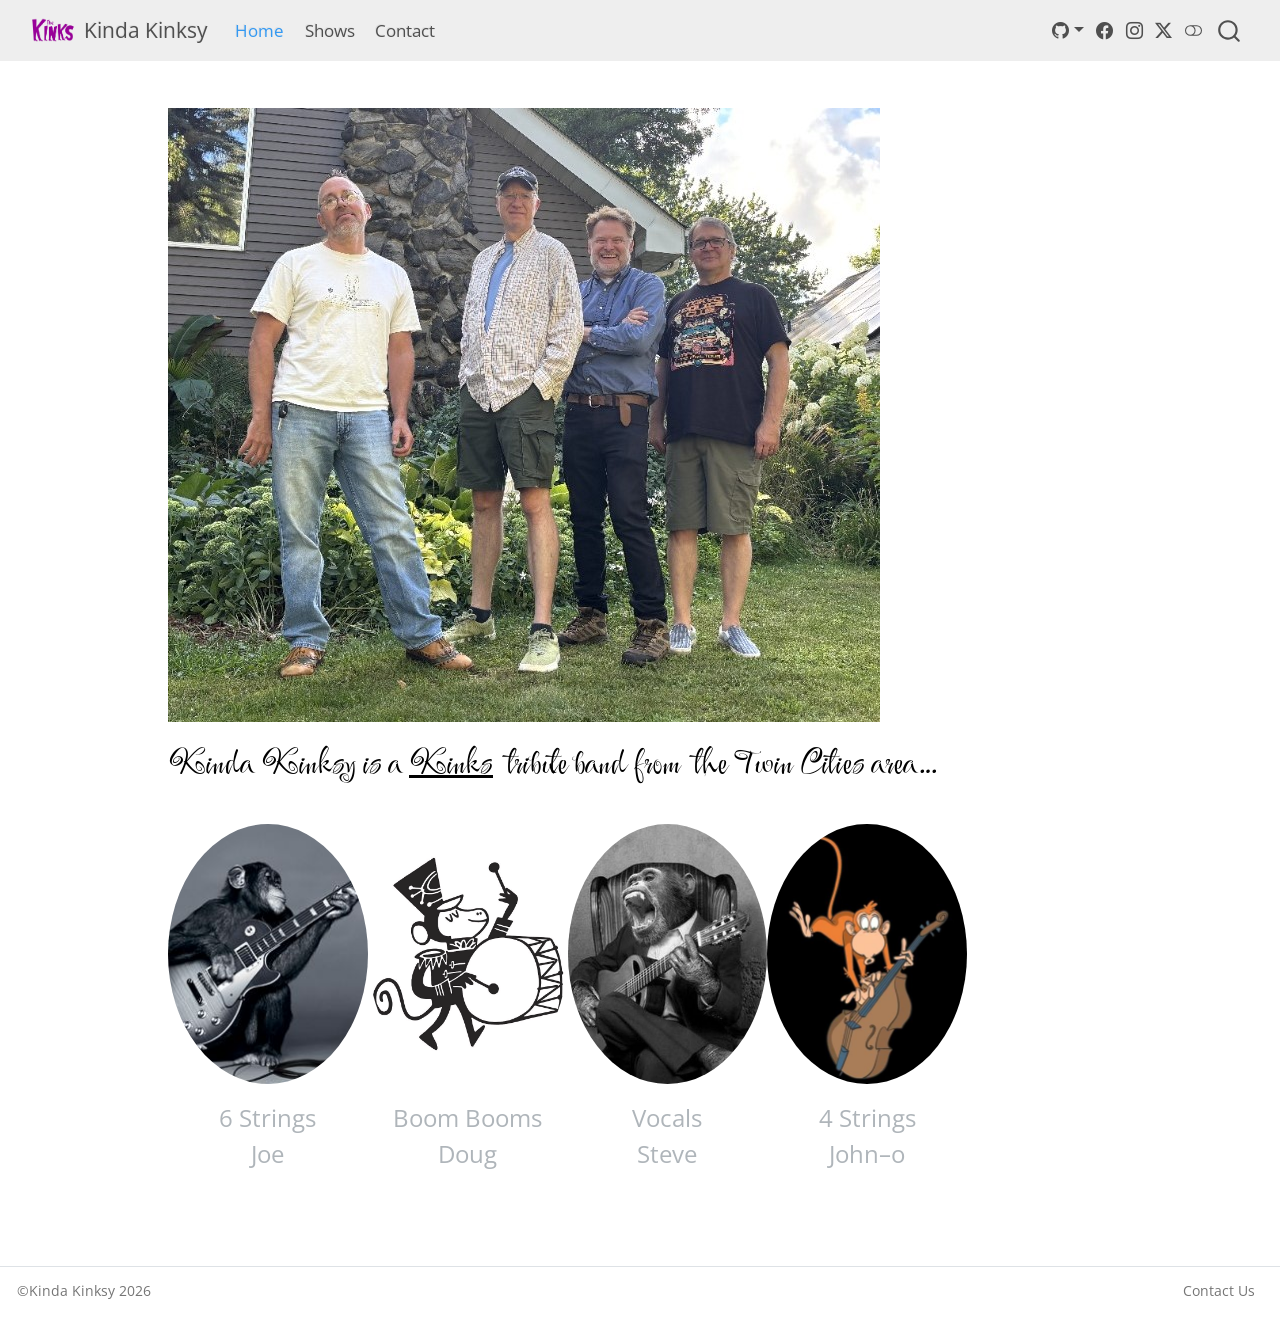
<file: docs/index.html>
<!DOCTYPE html>
<html xmlns="http://www.w3.org/1999/xhtml" lang="en" xml:lang="en"><head>

<meta charset="utf-8">
<meta name="generator" content="quarto-1.10.18">

<meta name="viewport" content="width=device-width, initial-scale=1.0, user-scalable=yes">


<title>Kinda Kinksy</title>
<style>
/* Default styles provided by pandoc.
** See https://pandoc.org/MANUAL.html#variables-for-html for config info.
*/
span.smallcaps{font-variant: small-caps;}
div.columns{display: flex; gap: 1.5em;}
div.column{flex: auto;}
@media screen {
div.columns{gap: min(4vw, 1.5em);}
div.column{overflow-x: auto;}
}
div.hanging-indent{margin-left: 1.5em; text-indent: -1.5em;}
ul.task-list{list-style: none;}
ul.task-list li input[type="checkbox"] {
  width: 0.8em;
  margin: 0 0.8em 0.2em -1em; /* quarto-specific, see https://github.com/quarto-dev/quarto-cli/issues/4556 */ 
  vertical-align: middle;
}
</style>


<script src="site_libs/quarto-nav/quarto-nav.js"></script>
<script src="site_libs/quarto-nav/headroom.min.js"></script>
<script src="site_libs/clipboard/clipboard.min.js"></script>
<script src="site_libs/quarto-search/autocomplete.umd.js"></script>
<script src="site_libs/quarto-search/fuse.min.js"></script>
<script src="site_libs/quarto-search/quarto-search.js"></script>
<meta name="quarto:offset" content="./">
<script src="site_libs/quarto-html/quarto.js" type="module"></script>
<script src="site_libs/quarto-html/tabsets/tabsets.js" type="module"></script>
<script src="site_libs/quarto-html/popper.min.js"></script>
<script src="site_libs/quarto-html/tippy.umd.min.js"></script>
<script src="site_libs/quarto-html/anchor.min.js"></script>
<link href="site_libs/quarto-html/tippy.css" rel="stylesheet">
<link href="site_libs/quarto-html/quarto-syntax-highlighting-64a204ab8560d761af7679ceaba22944.css" rel="stylesheet" class="quarto-color-scheme" id="quarto-text-highlighting-styles">
<link href="site_libs/quarto-html/quarto-syntax-highlighting-dark-b85bc7c33db8c58e0ec93c3465666fed.css" rel="stylesheet" class="quarto-color-scheme quarto-color-alternate" id="quarto-text-highlighting-styles">
<link href="site_libs/quarto-html/quarto-syntax-highlighting-64a204ab8560d761af7679ceaba22944.css" rel="stylesheet" class="quarto-color-scheme-extra" id="quarto-text-highlighting-styles">
<script src="site_libs/bootstrap/bootstrap.min.js"></script>
<link href="site_libs/bootstrap/bootstrap-icons.css" rel="stylesheet">
<link href="site_libs/bootstrap/bootstrap-593651399adb7f9594efb0a4fd89dd87.min.css" rel="stylesheet" append-hash="true" class="quarto-color-scheme" id="quarto-bootstrap" data-mode="light">
<link href="site_libs/bootstrap/bootstrap-dark-6930b03d9d44a384fbd8ca760065e49f.min.css" rel="stylesheet" append-hash="true" class="quarto-color-scheme quarto-color-alternate" id="quarto-bootstrap" data-mode="dark">
<link href="site_libs/bootstrap/bootstrap-593651399adb7f9594efb0a4fd89dd87.min.css" rel="stylesheet" append-hash="true" class="quarto-color-scheme-extra" id="quarto-bootstrap" data-mode="light">
<script src="site_libs/quarto-contrib/glightbox/glightbox.min.js"></script>
<link href="site_libs/quarto-contrib/glightbox/glightbox.min.css" rel="stylesheet">
<link href="site_libs/quarto-contrib/glightbox/lightbox.css" rel="stylesheet">
<script id="quarto-search-options" type="application/json">{
  "location": "navbar",
  "copy-button": false,
  "collapse-after": 3,
  "panel-placement": "end",
  "type": "overlay",
  "limit": 50,
  "keyboard-shortcut": [
    "f",
    "/",
    "s"
  ],
  "show-item-context": false,
  "language": {
    "search-no-results-text": "No results",
    "search-matching-documents-text": "matching documents",
    "search-copy-link-title": "Copy link to search",
    "search-hide-matches-text": "Hide additional matches",
    "search-more-match-text": "more match in this document",
    "search-more-matches-text": "more matches in this document",
    "search-clear-button-title": "Clear",
    "search-text-placeholder": "",
    "search-detached-cancel-button-title": "Cancel",
    "search-submit-button-title": "Submit",
    "search-label": "Search"
  }
}</script>


<link rel="stylesheet" href="styles.css">
<meta name="twitter:title" content="Kinda Kinksy">
<meta name="twitter:image" content="img/band1.jpg">
<meta name="twitter:card" content="summary_large_image">
</head>

<body class="nav-fixed quarto-light"><script id="quarto-html-before-body" type="application/javascript">
    const toggleBodyColorMode = (bsSheetEl) => {
      const mode = bsSheetEl.getAttribute("data-mode");
      const bodyEl = window.document.querySelector("body");
      if (mode === "dark") {
        bodyEl.classList.add("quarto-dark");
        bodyEl.classList.remove("quarto-light");
      } else {
        bodyEl.classList.add("quarto-light");
        bodyEl.classList.remove("quarto-dark");
      }
    }
    const toggleBodyColorPrimary = () => {
      const bsSheetEl = window.document.querySelector("link#quarto-bootstrap:not([rel=disabled-stylesheet])");
      if (bsSheetEl) {
        toggleBodyColorMode(bsSheetEl);
      }
    }
    const setColorSchemeToggle = (alternate) => {
      const toggles = window.document.querySelectorAll('.quarto-color-scheme-toggle');
      for (let i=0; i < toggles.length; i++) {
        const toggle = toggles[i];
        if (toggle) {
          if (alternate) {
            toggle.classList.add("alternate");
          } else {
            toggle.classList.remove("alternate");
          }
        }
      }
    };
    const toggleColorMode = (alternate) => {
      // Switch the stylesheets
      const primaryStylesheets = window.document.querySelectorAll('link.quarto-color-scheme:not(.quarto-color-alternate)');
      const alternateStylesheets = window.document.querySelectorAll('link.quarto-color-scheme.quarto-color-alternate');
      manageTransitions('#quarto-margin-sidebar .nav-link', false);
      if (alternate) {
        // note: dark is layered on light, we don't disable primary!
        enableStylesheet(alternateStylesheets);
        for (const sheetNode of alternateStylesheets) {
          if (sheetNode.id === "quarto-bootstrap") {
            toggleBodyColorMode(sheetNode);
          }
        }
      } else {
        disableStylesheet(alternateStylesheets);
        enableStylesheet(primaryStylesheets)
        toggleBodyColorPrimary();
      }
      manageTransitions('#quarto-margin-sidebar .nav-link', true);
      // Switch the toggles
      setColorSchemeToggle(alternate)
      // Hack to workaround the fact that safari doesn't
      // properly recolor the scrollbar when toggling (#1455)
      if (navigator.userAgent.indexOf('Safari') > 0 && navigator.userAgent.indexOf('Chrome') == -1) {
        manageTransitions("body", false);
        window.scrollTo(0, 1);
        setTimeout(() => {
          window.scrollTo(0, 0);
          manageTransitions("body", true);
        }, 40);
      }
    }
    const disableStylesheet = (stylesheets) => {
      for (let i=0; i < stylesheets.length; i++) {
        const stylesheet = stylesheets[i];
        stylesheet.rel = 'disabled-stylesheet';
      }
    }
    const enableStylesheet = (stylesheets) => {
      for (let i=0; i < stylesheets.length; i++) {
        const stylesheet = stylesheets[i];
        if(stylesheet.rel !== 'stylesheet') { // for Chrome, which will still FOUC without this check
          stylesheet.rel = 'stylesheet';
        }
      }
    }
    const manageTransitions = (selector, allowTransitions) => {
      const els = window.document.querySelectorAll(selector);
      for (let i=0; i < els.length; i++) {
        const el = els[i];
        if (allowTransitions) {
          el.classList.remove('notransition');
        } else {
          el.classList.add('notransition');
        }
      }
    }
    const isFileUrl = () => {
      return window.location.protocol === 'file:';
    }
    const hasAlternateSentinel = () => {
      let styleSentinel = getColorSchemeSentinel();
      if (styleSentinel !== null) {
        return styleSentinel === "alternate";
      } else {
        return false;
      }
    }
    const setStyleSentinel = (alternate) => {
      const value = alternate ? "alternate" : "default";
      if (!isFileUrl()) {
        window.localStorage.setItem("quarto-color-scheme", value);
      } else {
        localAlternateSentinel = value;
      }
    }
    const getColorSchemeSentinel = () => {
      if (!isFileUrl()) {
        const storageValue = window.localStorage.getItem("quarto-color-scheme");
        return storageValue != null ? storageValue : localAlternateSentinel;
      } else {
        return localAlternateSentinel;
      }
    }
    const toggleGiscusIfUsed = (isAlternate, darkModeDefault) => {
      const baseTheme = document.querySelector('#giscus-base-theme')?.value ?? 'light';
      const alternateTheme = document.querySelector('#giscus-alt-theme')?.value ?? 'dark';
      let newTheme = '';
      if(authorPrefersDark) {
        newTheme = isAlternate ? baseTheme : alternateTheme;
      } else {
        newTheme = isAlternate ? alternateTheme : baseTheme;
      }
      const changeGiscusTheme = () => {
        // From: https://github.com/giscus/giscus/issues/336
        const sendMessage = (message) => {
          const iframe = document.querySelector('iframe.giscus-frame');
          if (!iframe) return;
          iframe.contentWindow.postMessage({ giscus: message }, 'https://giscus.app');
        }
        sendMessage({
          setConfig: {
            theme: newTheme
          }
        });
      }
      const isGiscussLoaded = window.document.querySelector('iframe.giscus-frame') !== null;
      if (isGiscussLoaded) {
        changeGiscusTheme();
      }
    };
    const authorPrefersDark = false;
    const darkModeDefault = authorPrefersDark;
      document.querySelector('link#quarto-text-highlighting-styles.quarto-color-scheme-extra').rel = 'disabled-stylesheet';
      document.querySelector('link#quarto-bootstrap.quarto-color-scheme-extra').rel = 'disabled-stylesheet';
    let localAlternateSentinel = darkModeDefault ? 'alternate' : 'default';
    // Dark / light mode switch
    window.quartoToggleColorScheme = () => {
      // Read the current dark / light value
      let toAlternate = !hasAlternateSentinel();
      toggleColorMode(toAlternate);
      setStyleSentinel(toAlternate);
      toggleGiscusIfUsed(toAlternate, darkModeDefault);
      window.dispatchEvent(new Event('resize'));
    };
    // Switch to dark mode if need be
    if (hasAlternateSentinel()) {
      toggleColorMode(true);
    } else {
      toggleColorMode(false);
    }
  </script>

<div id="quarto-search-results"></div>
  <header id="quarto-header" class="headroom fixed-top">
    <nav class="navbar navbar-expand-lg " data-bs-theme="dark">
      <div class="navbar-container container-fluid">
      <div class="navbar-brand-container mx-auto">
    <a href="./index.html" class="navbar-brand navbar-brand-logo">
    <img src="./img/kinks.png" alt="" class="navbar-logo light-content">
    <img src="./img/kinks.png" alt="" class="navbar-logo dark-content">
    </a>
    <a class="navbar-brand" href="./index.html">
    <span class="navbar-title">Kinda Kinksy</span>
    </a>
  </div>
            <div id="quarto-search" class="" title="Search"></div>
          <button class="navbar-toggler" type="button" data-bs-toggle="collapse" data-bs-target="#navbarCollapse" aria-controls="navbarCollapse" role="menu" aria-expanded="false" aria-label="Toggle navigation" onclick="if (window.quartoToggleHeadroom) { window.quartoToggleHeadroom(); }">
  <span class="navbar-toggler-icon"></span>
</button>
          <div class="collapse navbar-collapse" id="navbarCollapse">
            <ul class="navbar-nav navbar-nav-scroll me-auto">
  <li class="nav-item">
    <a class="nav-link active" href="./index.html" aria-current="page"> 
<span class="menu-text">Home</span></a>
  </li>  
  <li class="nav-item">
    <a class="nav-link" href="./setlist.html"> 
<span class="menu-text">Shows</span></a>
  </li>  
  <li class="nav-item">
    <a class="nav-link" href="./contact.html"> 
<span class="menu-text">Contact</span></a>
  </li>  
</ul>
          </div> <!-- /navcollapse -->
            <div class="quarto-navbar-tools tools-wide">
    <div class="dropdown">
      <a href="" title="" id="quarto-navigation-tool-dropdown-0" class="quarto-navigation-tool dropdown-toggle px-1" data-bs-toggle="dropdown" aria-expanded="false" role="link" aria-label=""><i class="bi bi-github"></i></a>
      <ul class="dropdown-menu" aria-labelledby="quarto-navigation-tool-dropdown-0">
          <li>
            <a class="dropdown-item quarto-navbar-tools-item" href="https://github.com/jtkulas/kindakinksy">
            Source Code
            </a>
          </li>
          <li>
            <a class="dropdown-item quarto-navbar-tools-item" href="https://github.com/jtkulas/kindakinksy/issues">
            Report an Issue
            </a>
          </li>
      </ul>
    </div>
    <a href="https://facebook.com" title="" class="quarto-navigation-tool px-1" aria-label=""><i class="bi bi-facebook"></i></a>
    <a href="https://instagram.com" title="" class="quarto-navigation-tool px-1" aria-label=""><i class="bi bi-instagram"></i></a>
    <a href="https://x.com" title="" class="quarto-navigation-tool px-1" aria-label=""><i class="bi bi-twitter-x"></i></a>
  <a href="" class="quarto-color-scheme-toggle quarto-navigation-tool  px-1" onclick="window.quartoToggleColorScheme(); return false;" title="Toggle dark mode"><i class="bi"></i></a>
</div>
      </div> <!-- /container-fluid -->
    </nav>
</header>
<!-- content -->
<div id="quarto-content" class="quarto-container page-columns page-rows-contents page-layout-article page-navbar">
<!-- sidebar -->
<!-- margin-sidebar -->
    <div id="quarto-margin-sidebar" class="sidebar margin-sidebar zindex-bottom">
        
    </div>
<!-- main -->
<main class="content" id="quarto-document-content"><header id="title-block-header" class="quarto-title-block"></header>





<p><a href="img/band1.jpg" class="lightbox" data-gallery="quarto-lightbox-gallery-1"><img src="img/band1.jpg" class="img-fluid"></a></p>
<div class="festive">
<p>Kinda Kinksy is a <u>Kinks</u> tribute band from the Twin Cities area…</p>
</div>
<div class="columns">
<div class="column" style="width:25%;">
<div class="quarto-figure quarto-figure-center">
<figure class="figure">
<p><a href="img/joe.jpg" class="lightbox" data-gallery="quarto-lightbox-gallery-2" title="6 Strings Joe"><img src="img/joe.jpg" class="img-circle img-fluid figure-img" alt="6 Strings Joe"></a></p>
<figcaption>6 Strings<br>Joe</figcaption>
</figure>
</div>
</div><div class="column" style="width:25%;">
<div class="quarto-figure quarto-figure-center">
<figure class="figure">
<p><a href="img/doug.jpg" class="lightbox" data-gallery="quarto-lightbox-gallery-3" title="Boom Booms Doug"><img src="img/doug.jpg" class="img-circle img-fluid figure-img" alt="Boom Booms Doug"></a></p>
<figcaption>Boom Booms<br>Doug</figcaption>
</figure>
</div>
</div><div class="column" style="width:25%;">
<div class="quarto-figure quarto-figure-center">
<figure class="figure">
<p><a href="img/steve.jpg" class="lightbox" data-gallery="quarto-lightbox-gallery-4" title="Vocals Steve"><img src="img/steve.jpg" class="img-circle img-fluid figure-img" alt="Vocals Steve"></a></p>
<figcaption>Vocals<br>Steve</figcaption>
</figure>
</div>
</div><div class="column" style="width:25%;">
<div class="quarto-figure quarto-figure-center">
<figure class="figure">
<p><a href="img/johno.jpg" class="lightbox" data-gallery="quarto-lightbox-gallery-5" title="4 Strings John–o"><img src="img/johno.jpg" class="img-circle img-fluid figure-img" alt="4 Strings John–o"></a></p>
<figcaption>4 Strings<br>John–o</figcaption>
</figure>
</div>
</div>
</div>



</main> <!-- /main -->
<script id="quarto-html-after-body" type="application/javascript">
  window.document.addEventListener("DOMContentLoaded", function (event) {
    // Ensure there is a toggle, if there isn't float one in the top right
    if (window.document.querySelector('.quarto-color-scheme-toggle') === null) {
      const a = window.document.createElement('a');
      a.classList.add('top-right');
      a.classList.add('quarto-color-scheme-toggle');
      a.href = "";
      a.onclick = function() { try { window.quartoToggleColorScheme(); } catch {} return false; };
      const i = window.document.createElement("i");
      i.classList.add('bi');
      a.appendChild(i);
      window.document.body.appendChild(a);
    }
    setColorSchemeToggle(hasAlternateSentinel())
    const icon = "";
    const anchorJS = new window.AnchorJS();
    anchorJS.options = {
      placement: 'right',
      icon: icon
    };
    anchorJS.add('.anchored');
    const isCodeAnnotation = (el) => {
      for (const clz of el.classList) {
        if (clz.startsWith('code-annotation-')) {                     
          return true;
        }
      }
      return false;
    }
    const onCopySuccess = function(e) {
      // button target
      const button = e.trigger;
      // don't keep focus
      button.blur();
      // flash "checked"
      button.classList.add('code-copy-button-checked');
      var currentTitle = button.getAttribute("title");
      button.setAttribute("title", "Copied!");
      let tooltip;
      if (window.bootstrap) {
        button.setAttribute("data-bs-toggle", "tooltip");
        button.setAttribute("data-bs-placement", "left");
        button.setAttribute("data-bs-title", "Copied!");
        tooltip = new bootstrap.Tooltip(button, 
          { trigger: "manual", 
            customClass: "code-copy-button-tooltip",
            offset: [0, -8]});
        tooltip.show();    
      }
      setTimeout(function() {
        if (tooltip) {
          tooltip.hide();
          button.removeAttribute("data-bs-title");
          button.removeAttribute("data-bs-toggle");
          button.removeAttribute("data-bs-placement");
        }
        button.setAttribute("title", currentTitle);
        button.classList.remove('code-copy-button-checked');
      }, 1000);
      // clear code selection
      e.clearSelection();
    }
    const getTextToCopy = function(trigger) {
      const outerScaffold = trigger.parentElement.cloneNode(true);
      const codeEl = outerScaffold.querySelector('code');
      for (const childEl of codeEl.children) {
        if (isCodeAnnotation(childEl)) {
          childEl.remove();
        }
      }
      return codeEl.innerText;
    }
    const clipboard = new window.ClipboardJS('.code-copy-button:not([data-in-quarto-modal])', {
      text: getTextToCopy
    });
    clipboard.on('success', onCopySuccess);
    if (window.document.getElementById('quarto-embedded-source-code-modal')) {
      const clipboardModal = new window.ClipboardJS('.code-copy-button[data-in-quarto-modal]', {
        text: getTextToCopy,
        container: window.document.getElementById('quarto-embedded-source-code-modal')
      });
      clipboardModal.on('success', onCopySuccess);
    }
      var localhostRegex = new RegExp(/^(?:http|https):\/\/localhost\:?[0-9]*\//);
      var mailtoRegex = new RegExp(/^mailto:/);
        var filterRegex = new RegExp('/' + window.location.host + '/');
      var isInternal = (href) => {
          return filterRegex.test(href) || localhostRegex.test(href) || mailtoRegex.test(href);
      }
      // Inspect non-navigation links and adorn them if external
     var links = window.document.querySelectorAll('a[href]:not(.nav-link):not(.navbar-brand):not(.toc-action):not(.sidebar-link):not(.sidebar-item-toggle):not(.pagination-link):not(.no-external):not([aria-hidden]):not(.dropdown-item):not(.quarto-navigation-tool):not(.about-link)');
      for (var i=0; i<links.length; i++) {
        const link = links[i];
        if (!isInternal(link.href)) {
          // undo the damage that might have been done by quarto-nav.js in the case of
          // links that we want to consider external
          if (link.dataset.originalHref !== undefined) {
            link.href = link.dataset.originalHref;
          }
        }
      }
    function tippyHover(el, contentFn, onTriggerFn, onUntriggerFn) {
      const config = {
        allowHTML: true,
        maxWidth: 500,
        delay: 100,
        arrow: false,
        appendTo: function(el) {
            return el.parentElement;
        },
        interactive: true,
        interactiveBorder: 10,
        theme: 'quarto',
        placement: 'bottom-start',
      };
      if (contentFn) {
        config.content = contentFn;
      }
      if (onTriggerFn) {
        config.onTrigger = onTriggerFn;
      }
      if (onUntriggerFn) {
        config.onUntrigger = onUntriggerFn;
      }
      window.tippy(el, config); 
    }
    const noterefs = window.document.querySelectorAll('a[role="doc-noteref"]');
    for (var i=0; i<noterefs.length; i++) {
      const ref = noterefs[i];
      tippyHover(ref, function() {
        // use id or data attribute instead here
        let href = ref.getAttribute('data-footnote-href') || ref.getAttribute('href');
        try { href = new URL(href).hash; } catch {}
        const id = href.replace(/^#\/?/, "");
        const note = window.document.getElementById(id);
        if (note) {
          return note.innerHTML;
        } else {
          return "";
        }
      });
    }
    const xrefs = window.document.querySelectorAll('a.quarto-xref');
    const processXRef = (id, note) => {
      // Strip column container classes
      const stripColumnClz = (el) => {
        el.classList.remove("page-full", "page-columns");
        if (el.children) {
          for (const child of el.children) {
            stripColumnClz(child);
          }
        }
      }
      stripColumnClz(note)
      if (id === null || id.startsWith('sec-')) {
        // Special case sections, only their first couple elements
        const container = document.createElement("div");
        if (note.children && note.children.length > 2) {
          container.appendChild(note.children[0].cloneNode(true));
          for (let i = 1; i < note.children.length; i++) {
            const child = note.children[i];
            if (child.tagName === "P" && child.innerText === "") {
              continue;
            } else {
              container.appendChild(child.cloneNode(true));
              break;
            }
          }
          if (window.Quarto?.typesetMath) {
            window.Quarto.typesetMath(container);
          }
          return container.innerHTML
        } else {
          if (window.Quarto?.typesetMath) {
            window.Quarto.typesetMath(note);
          }
          return note.innerHTML;
        }
      } else {
        // Remove any anchor links if they are present
        const anchorLink = note.querySelector('a.anchorjs-link');
        if (anchorLink) {
          anchorLink.remove();
        }
        if (window.Quarto?.typesetMath) {
          window.Quarto.typesetMath(note);
        }
        if (note.classList.contains("callout")) {
          return note.outerHTML;
        } else {
          return note.innerHTML;
        }
      }
    }
    for (var i=0; i<xrefs.length; i++) {
      const xref = xrefs[i];
      tippyHover(xref, undefined, function(instance) {
        instance.disable();
        let url = xref.getAttribute('href');
        let hash = undefined; 
        if (url.startsWith('#')) {
          hash = url;
        } else {
          try { hash = new URL(url).hash; } catch {}
        }
        if (hash) {
          const id = hash.replace(/^#\/?/, "");
          const note = window.document.getElementById(id);
          if (note !== null) {
            try {
              const html = processXRef(id, note.cloneNode(true));
              instance.setContent(html);
            } finally {
              instance.enable();
              instance.show();
            }
          } else {
            // See if we can fetch this
            fetch(url.split('#')[0])
            .then(res => res.text())
            .then(html => {
              const parser = new DOMParser();
              const htmlDoc = parser.parseFromString(html, "text/html");
              const note = htmlDoc.getElementById(id);
              if (note !== null) {
                const html = processXRef(id, note);
                instance.setContent(html);
              } 
            }).finally(() => {
              instance.enable();
              instance.show();
            });
          }
        } else {
          // See if we can fetch a full url (with no hash to target)
          // This is a special case and we should probably do some content thinning / targeting
          fetch(url)
          .then(res => res.text())
          .then(html => {
            const parser = new DOMParser();
            const htmlDoc = parser.parseFromString(html, "text/html");
            const note = htmlDoc.querySelector('main.content');
            if (note !== null) {
              // This should only happen for chapter cross references
              // (since there is no id in the URL)
              // remove the first header
              if (note.children.length > 0 && note.children[0].tagName === "HEADER") {
                note.children[0].remove();
              }
              const html = processXRef(null, note);
              instance.setContent(html);
            } 
          }).finally(() => {
            instance.enable();
            instance.show();
          });
        }
      }, function(instance) {
      });
    }
        let selectedAnnoteEl;
        const selectorForAnnotation = ( cell, annotation) => {
          let cellAttr = 'data-code-cell="' + cell + '"';
          let lineAttr = 'data-code-annotation="' +  annotation + '"';
          const selector = 'span[' + cellAttr + '][' + lineAttr + ']';
          return selector;
        }
        const selectCodeLines = (annoteEl) => {
          const doc = window.document;
          const targetCell = annoteEl.getAttribute("data-target-cell");
          const targetAnnotation = annoteEl.getAttribute("data-target-annotation");
          const annoteSpan = window.document.querySelector(selectorForAnnotation(targetCell, targetAnnotation));
          const lines = annoteSpan.getAttribute("data-code-lines").split(",");
          const lineIds = lines.map((line) => {
            return targetCell + "-" + line;
          })
          let top = null;
          let height = null;
          let parent = null;
          if (lineIds.length > 0) {
              //compute the position of the single el (top and bottom and make a div)
              const el = window.document.getElementById(lineIds[0]);
              top = el.offsetTop;
              height = el.offsetHeight;
              parent = el.parentElement.parentElement;
            if (lineIds.length > 1) {
              const lastEl = window.document.getElementById(lineIds[lineIds.length - 1]);
              const bottom = lastEl.offsetTop + lastEl.offsetHeight;
              height = bottom - top;
            }
            if (top !== null && height !== null && parent !== null) {
              // cook up a div (if necessary) and position it 
              let div = window.document.getElementById("code-annotation-line-highlight");
              if (div === null) {
                div = window.document.createElement("div");
                div.setAttribute("id", "code-annotation-line-highlight");
                div.style.position = 'absolute';
                parent.appendChild(div);
              }
              div.style.top = top - 2 + "px";
              div.style.height = height + 4 + "px";
              div.style.left = 0;
              let gutterDiv = window.document.getElementById("code-annotation-line-highlight-gutter");
              if (gutterDiv === null) {
                gutterDiv = window.document.createElement("div");
                gutterDiv.setAttribute("id", "code-annotation-line-highlight-gutter");
                gutterDiv.style.position = 'absolute';
                const codeCell = window.document.getElementById(targetCell);
                const gutter = codeCell.querySelector('.code-annotation-gutter');
                gutter.appendChild(gutterDiv);
              }
              gutterDiv.style.top = top - 2 + "px";
              gutterDiv.style.height = height + 4 + "px";
            }
            selectedAnnoteEl = annoteEl;
          }
        };
        const unselectCodeLines = () => {
          const elementsIds = ["code-annotation-line-highlight", "code-annotation-line-highlight-gutter"];
          elementsIds.forEach((elId) => {
            const div = window.document.getElementById(elId);
            if (div) {
              div.remove();
            }
          });
          selectedAnnoteEl = undefined;
        };
          // Handle positioning of the toggle
      window.addEventListener(
        "resize",
        throttle(() => {
          elRect = undefined;
          if (selectedAnnoteEl) {
            selectCodeLines(selectedAnnoteEl);
          }
        }, 10)
      );
      function throttle(fn, ms) {
      let throttle = false;
      let timer;
        return (...args) => {
          if(!throttle) { // first call gets through
              fn.apply(this, args);
              throttle = true;
          } else { // all the others get throttled
              if(timer) clearTimeout(timer); // cancel #2
              timer = setTimeout(() => {
                fn.apply(this, args);
                timer = throttle = false;
              }, ms);
          }
        };
      }
        // Attach click handler to the DT
        const annoteDls = window.document.querySelectorAll('dt[data-target-cell]');
        for (const annoteDlNode of annoteDls) {
          annoteDlNode.addEventListener('click', (event) => {
            const clickedEl = event.target;
            if (clickedEl !== selectedAnnoteEl) {
              unselectCodeLines();
              const activeEl = window.document.querySelector('dt[data-target-cell].code-annotation-active');
              if (activeEl) {
                activeEl.classList.remove('code-annotation-active');
              }
              selectCodeLines(clickedEl);
              clickedEl.classList.add('code-annotation-active');
            } else {
              // Unselect the line
              unselectCodeLines();
              clickedEl.classList.remove('code-annotation-active');
            }
          });
        }
    const findCites = (el) => {
      const parentEl = el.parentElement;
      if (parentEl) {
        const cites = parentEl.dataset.cites;
        if (cites) {
          return {
            el,
            cites: cites.split(' ')
          };
        } else {
          return findCites(el.parentElement)
        }
      } else {
        return undefined;
      }
    };
    var bibliorefs = window.document.querySelectorAll('a[role="doc-biblioref"]');
    for (var i=0; i<bibliorefs.length; i++) {
      const ref = bibliorefs[i];
      const citeInfo = findCites(ref);
      if (citeInfo) {
        tippyHover(citeInfo.el, function() {
          var popup = window.document.createElement('div');
          citeInfo.cites.forEach(function(cite) {
            var citeDiv = window.document.createElement('div');
            citeDiv.classList.add('hanging-indent');
            citeDiv.classList.add('csl-entry');
            var biblioDiv = window.document.getElementById('ref-' + cite);
            if (biblioDiv) {
              citeDiv.innerHTML = biblioDiv.innerHTML;
            }
            popup.appendChild(citeDiv);
          });
          return popup.innerHTML;
        });
      }
    }
  });
  </script>
</div> <!-- /content -->
<footer class="footer">
  <div class="nav-footer">
    <div class="nav-footer-left">
<p>©Kinda Kinksy 2026</p>
</div>   
    <div class="nav-footer-center">
      &nbsp;
    </div>
    <div class="nav-footer-right">
      <ul class="footer-items list-unstyled">
    <li class="nav-item">
    <a class="nav-link" href="./contact.html">
<p>Contact Us</p>
</a>
  </li>  
</ul>
    </div>
  </div>
</footer>
<script>var lightboxQuarto = GLightbox({"closeEffect":"zoom","descPosition":"bottom","loop":false,"openEffect":"zoom","selector":".lightbox"});
(function() {
  let previousOnload = window.onload;
  window.onload = () => {
    if (previousOnload) {
      previousOnload();
    }
    lightboxQuarto.on('slide_before_load', (data) => {
      const { slideIndex, slideNode, slideConfig, player, trigger } = data;
      const href = trigger.getAttribute('href');
      if (href !== null) {
        const imgEl = window.document.querySelector(`a[href="${href}"] img`);
        if (imgEl !== null) {
          const srcAttr = imgEl.getAttribute("src");
          if (srcAttr && srcAttr.startsWith("data:")) {
            slideConfig.href = srcAttr;
          }
        }
      } 
    });
  
    lightboxQuarto.on('slide_after_load', (data) => {
      const { slideIndex, slideNode, slideConfig, player, trigger } = data;
      if (window.Quarto?.typesetMath) {
        window.Quarto.typesetMath(slideNode);
      }
    });
  
  };
  
})();
          </script>




</body></html>
</file>
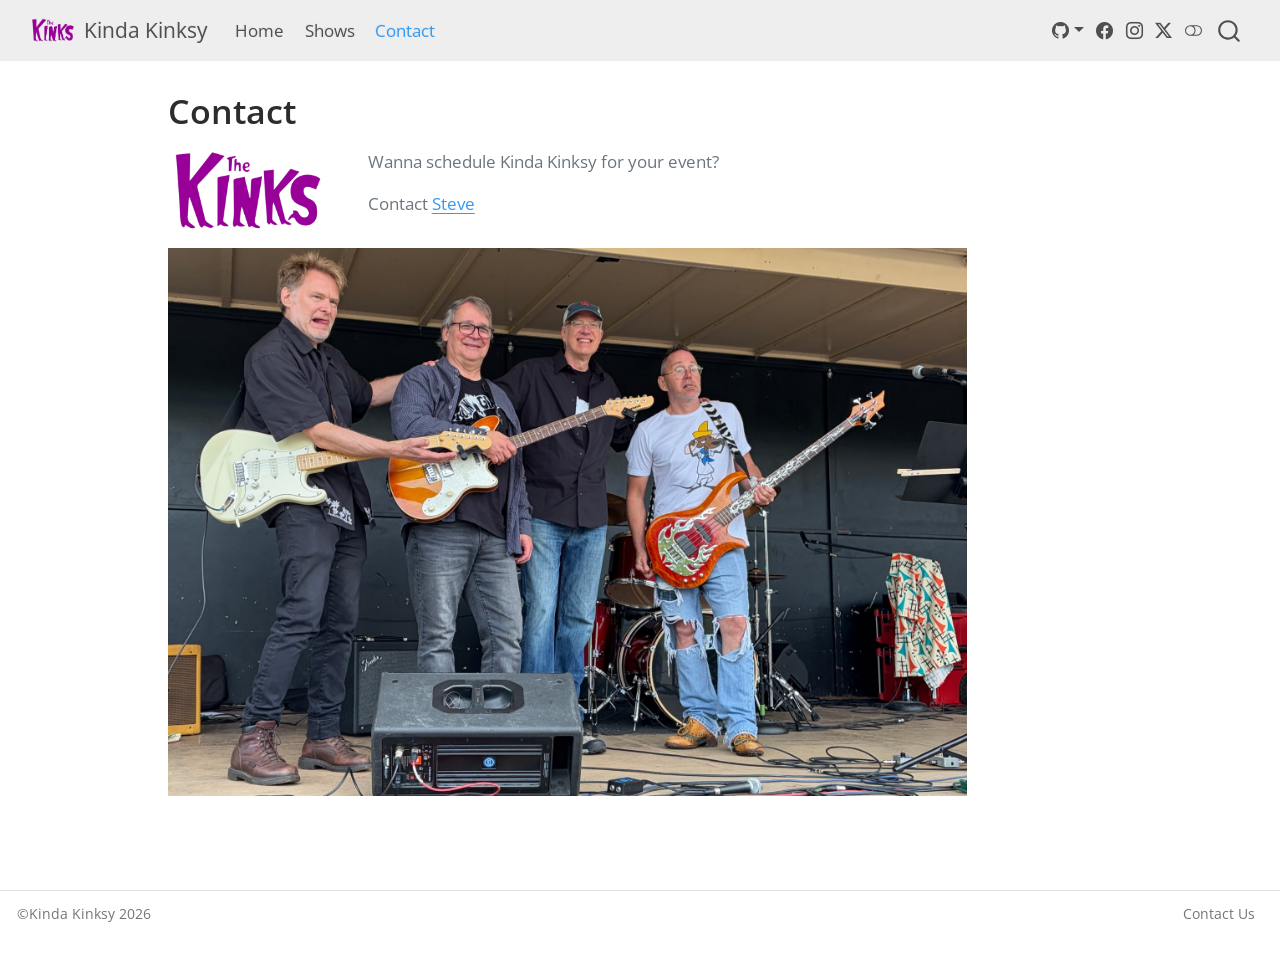
<file: docs/contact.html>
<!DOCTYPE html>
<html xmlns="http://www.w3.org/1999/xhtml" lang="en" xml:lang="en"><head>

<meta charset="utf-8">
<meta name="generator" content="quarto-1.10.18">

<meta name="viewport" content="width=device-width, initial-scale=1.0, user-scalable=yes">


<title>Contact – Kinda Kinksy</title>
<style>
/* Default styles provided by pandoc.
** See https://pandoc.org/MANUAL.html#variables-for-html for config info.
*/
span.smallcaps{font-variant: small-caps;}
div.columns{display: flex; gap: 1.5em;}
div.column{flex: auto;}
@media screen {
div.columns{gap: min(4vw, 1.5em);}
div.column{overflow-x: auto;}
}
div.hanging-indent{margin-left: 1.5em; text-indent: -1.5em;}
ul.task-list{list-style: none;}
ul.task-list li input[type="checkbox"] {
  width: 0.8em;
  margin: 0 0.8em 0.2em -1em; /* quarto-specific, see https://github.com/quarto-dev/quarto-cli/issues/4556 */ 
  vertical-align: middle;
}
</style>


<script src="site_libs/quarto-nav/quarto-nav.js"></script>
<script src="site_libs/quarto-nav/headroom.min.js"></script>
<script src="site_libs/clipboard/clipboard.min.js"></script>
<script src="site_libs/quarto-search/autocomplete.umd.js"></script>
<script src="site_libs/quarto-search/fuse.min.js"></script>
<script src="site_libs/quarto-search/quarto-search.js"></script>
<meta name="quarto:offset" content="./">
<script src="site_libs/quarto-html/quarto.js" type="module"></script>
<script src="site_libs/quarto-html/tabsets/tabsets.js" type="module"></script>
<script src="site_libs/quarto-html/popper.min.js"></script>
<script src="site_libs/quarto-html/tippy.umd.min.js"></script>
<script src="site_libs/quarto-html/anchor.min.js"></script>
<link href="site_libs/quarto-html/tippy.css" rel="stylesheet">
<link href="site_libs/quarto-html/quarto-syntax-highlighting-64a204ab8560d761af7679ceaba22944.css" rel="stylesheet" class="quarto-color-scheme" id="quarto-text-highlighting-styles">
<link href="site_libs/quarto-html/quarto-syntax-highlighting-dark-b85bc7c33db8c58e0ec93c3465666fed.css" rel="stylesheet" class="quarto-color-scheme quarto-color-alternate" id="quarto-text-highlighting-styles">
<link href="site_libs/quarto-html/quarto-syntax-highlighting-64a204ab8560d761af7679ceaba22944.css" rel="stylesheet" class="quarto-color-scheme-extra" id="quarto-text-highlighting-styles">
<script src="site_libs/bootstrap/bootstrap.min.js"></script>
<link href="site_libs/bootstrap/bootstrap-icons.css" rel="stylesheet">
<link href="site_libs/bootstrap/bootstrap-593651399adb7f9594efb0a4fd89dd87.min.css" rel="stylesheet" append-hash="true" class="quarto-color-scheme" id="quarto-bootstrap" data-mode="light">
<link href="site_libs/bootstrap/bootstrap-dark-6930b03d9d44a384fbd8ca760065e49f.min.css" rel="stylesheet" append-hash="true" class="quarto-color-scheme quarto-color-alternate" id="quarto-bootstrap" data-mode="dark">
<link href="site_libs/bootstrap/bootstrap-593651399adb7f9594efb0a4fd89dd87.min.css" rel="stylesheet" append-hash="true" class="quarto-color-scheme-extra" id="quarto-bootstrap" data-mode="light">
<script src="site_libs/quarto-contrib/glightbox/glightbox.min.js"></script>
<link href="site_libs/quarto-contrib/glightbox/glightbox.min.css" rel="stylesheet">
<link href="site_libs/quarto-contrib/glightbox/lightbox.css" rel="stylesheet">
<script id="quarto-search-options" type="application/json">{
  "location": "navbar",
  "copy-button": false,
  "collapse-after": 3,
  "panel-placement": "end",
  "type": "overlay",
  "limit": 50,
  "keyboard-shortcut": [
    "f",
    "/",
    "s"
  ],
  "show-item-context": false,
  "language": {
    "search-no-results-text": "No results",
    "search-matching-documents-text": "matching documents",
    "search-copy-link-title": "Copy link to search",
    "search-hide-matches-text": "Hide additional matches",
    "search-more-match-text": "more match in this document",
    "search-more-matches-text": "more matches in this document",
    "search-clear-button-title": "Clear",
    "search-text-placeholder": "",
    "search-detached-cancel-button-title": "Cancel",
    "search-submit-button-title": "Submit",
    "search-label": "Search"
  }
}</script>


<link rel="stylesheet" href="styles.css">
<meta name="twitter:title" content="Contact – Kinda Kinksy">
<meta name="twitter:image" content="img/kinks.png">
<meta name="twitter:card" content="summary_large_image">
</head>

<body class="nav-fixed quarto-light"><script id="quarto-html-before-body" type="application/javascript">
    const toggleBodyColorMode = (bsSheetEl) => {
      const mode = bsSheetEl.getAttribute("data-mode");
      const bodyEl = window.document.querySelector("body");
      if (mode === "dark") {
        bodyEl.classList.add("quarto-dark");
        bodyEl.classList.remove("quarto-light");
      } else {
        bodyEl.classList.add("quarto-light");
        bodyEl.classList.remove("quarto-dark");
      }
    }
    const toggleBodyColorPrimary = () => {
      const bsSheetEl = window.document.querySelector("link#quarto-bootstrap:not([rel=disabled-stylesheet])");
      if (bsSheetEl) {
        toggleBodyColorMode(bsSheetEl);
      }
    }
    const setColorSchemeToggle = (alternate) => {
      const toggles = window.document.querySelectorAll('.quarto-color-scheme-toggle');
      for (let i=0; i < toggles.length; i++) {
        const toggle = toggles[i];
        if (toggle) {
          if (alternate) {
            toggle.classList.add("alternate");
          } else {
            toggle.classList.remove("alternate");
          }
        }
      }
    };
    const toggleColorMode = (alternate) => {
      // Switch the stylesheets
      const primaryStylesheets = window.document.querySelectorAll('link.quarto-color-scheme:not(.quarto-color-alternate)');
      const alternateStylesheets = window.document.querySelectorAll('link.quarto-color-scheme.quarto-color-alternate');
      manageTransitions('#quarto-margin-sidebar .nav-link', false);
      if (alternate) {
        // note: dark is layered on light, we don't disable primary!
        enableStylesheet(alternateStylesheets);
        for (const sheetNode of alternateStylesheets) {
          if (sheetNode.id === "quarto-bootstrap") {
            toggleBodyColorMode(sheetNode);
          }
        }
      } else {
        disableStylesheet(alternateStylesheets);
        enableStylesheet(primaryStylesheets)
        toggleBodyColorPrimary();
      }
      manageTransitions('#quarto-margin-sidebar .nav-link', true);
      // Switch the toggles
      setColorSchemeToggle(alternate)
      // Hack to workaround the fact that safari doesn't
      // properly recolor the scrollbar when toggling (#1455)
      if (navigator.userAgent.indexOf('Safari') > 0 && navigator.userAgent.indexOf('Chrome') == -1) {
        manageTransitions("body", false);
        window.scrollTo(0, 1);
        setTimeout(() => {
          window.scrollTo(0, 0);
          manageTransitions("body", true);
        }, 40);
      }
    }
    const disableStylesheet = (stylesheets) => {
      for (let i=0; i < stylesheets.length; i++) {
        const stylesheet = stylesheets[i];
        stylesheet.rel = 'disabled-stylesheet';
      }
    }
    const enableStylesheet = (stylesheets) => {
      for (let i=0; i < stylesheets.length; i++) {
        const stylesheet = stylesheets[i];
        if(stylesheet.rel !== 'stylesheet') { // for Chrome, which will still FOUC without this check
          stylesheet.rel = 'stylesheet';
        }
      }
    }
    const manageTransitions = (selector, allowTransitions) => {
      const els = window.document.querySelectorAll(selector);
      for (let i=0; i < els.length; i++) {
        const el = els[i];
        if (allowTransitions) {
          el.classList.remove('notransition');
        } else {
          el.classList.add('notransition');
        }
      }
    }
    const isFileUrl = () => {
      return window.location.protocol === 'file:';
    }
    const hasAlternateSentinel = () => {
      let styleSentinel = getColorSchemeSentinel();
      if (styleSentinel !== null) {
        return styleSentinel === "alternate";
      } else {
        return false;
      }
    }
    const setStyleSentinel = (alternate) => {
      const value = alternate ? "alternate" : "default";
      if (!isFileUrl()) {
        window.localStorage.setItem("quarto-color-scheme", value);
      } else {
        localAlternateSentinel = value;
      }
    }
    const getColorSchemeSentinel = () => {
      if (!isFileUrl()) {
        const storageValue = window.localStorage.getItem("quarto-color-scheme");
        return storageValue != null ? storageValue : localAlternateSentinel;
      } else {
        return localAlternateSentinel;
      }
    }
    const toggleGiscusIfUsed = (isAlternate, darkModeDefault) => {
      const baseTheme = document.querySelector('#giscus-base-theme')?.value ?? 'light';
      const alternateTheme = document.querySelector('#giscus-alt-theme')?.value ?? 'dark';
      let newTheme = '';
      if(authorPrefersDark) {
        newTheme = isAlternate ? baseTheme : alternateTheme;
      } else {
        newTheme = isAlternate ? alternateTheme : baseTheme;
      }
      const changeGiscusTheme = () => {
        // From: https://github.com/giscus/giscus/issues/336
        const sendMessage = (message) => {
          const iframe = document.querySelector('iframe.giscus-frame');
          if (!iframe) return;
          iframe.contentWindow.postMessage({ giscus: message }, 'https://giscus.app');
        }
        sendMessage({
          setConfig: {
            theme: newTheme
          }
        });
      }
      const isGiscussLoaded = window.document.querySelector('iframe.giscus-frame') !== null;
      if (isGiscussLoaded) {
        changeGiscusTheme();
      }
    };
    const authorPrefersDark = false;
    const darkModeDefault = authorPrefersDark;
      document.querySelector('link#quarto-text-highlighting-styles.quarto-color-scheme-extra').rel = 'disabled-stylesheet';
      document.querySelector('link#quarto-bootstrap.quarto-color-scheme-extra').rel = 'disabled-stylesheet';
    let localAlternateSentinel = darkModeDefault ? 'alternate' : 'default';
    // Dark / light mode switch
    window.quartoToggleColorScheme = () => {
      // Read the current dark / light value
      let toAlternate = !hasAlternateSentinel();
      toggleColorMode(toAlternate);
      setStyleSentinel(toAlternate);
      toggleGiscusIfUsed(toAlternate, darkModeDefault);
      window.dispatchEvent(new Event('resize'));
    };
    // Switch to dark mode if need be
    if (hasAlternateSentinel()) {
      toggleColorMode(true);
    } else {
      toggleColorMode(false);
    }
  </script>

<div id="quarto-search-results"></div>
  <header id="quarto-header" class="headroom fixed-top">
    <nav class="navbar navbar-expand-lg " data-bs-theme="dark">
      <div class="navbar-container container-fluid">
      <div class="navbar-brand-container mx-auto">
    <a href="./index.html" class="navbar-brand navbar-brand-logo">
    <img src="./img/kinks.png" alt="" class="navbar-logo light-content">
    <img src="./img/kinks.png" alt="" class="navbar-logo dark-content">
    </a>
    <a class="navbar-brand" href="./index.html">
    <span class="navbar-title">Kinda Kinksy</span>
    </a>
  </div>
            <div id="quarto-search" class="" title="Search"></div>
          <button class="navbar-toggler" type="button" data-bs-toggle="collapse" data-bs-target="#navbarCollapse" aria-controls="navbarCollapse" role="menu" aria-expanded="false" aria-label="Toggle navigation" onclick="if (window.quartoToggleHeadroom) { window.quartoToggleHeadroom(); }">
  <span class="navbar-toggler-icon"></span>
</button>
          <div class="collapse navbar-collapse" id="navbarCollapse">
            <ul class="navbar-nav navbar-nav-scroll me-auto">
  <li class="nav-item">
    <a class="nav-link" href="./index.html"> 
<span class="menu-text">Home</span></a>
  </li>  
  <li class="nav-item">
    <a class="nav-link" href="./setlist.html"> 
<span class="menu-text">Shows</span></a>
  </li>  
  <li class="nav-item">
    <a class="nav-link active" href="./contact.html" aria-current="page"> 
<span class="menu-text">Contact</span></a>
  </li>  
</ul>
          </div> <!-- /navcollapse -->
            <div class="quarto-navbar-tools tools-wide">
    <div class="dropdown">
      <a href="" title="" id="quarto-navigation-tool-dropdown-0" class="quarto-navigation-tool dropdown-toggle px-1" data-bs-toggle="dropdown" aria-expanded="false" role="link" aria-label=""><i class="bi bi-github"></i></a>
      <ul class="dropdown-menu" aria-labelledby="quarto-navigation-tool-dropdown-0">
          <li>
            <a class="dropdown-item quarto-navbar-tools-item" href="https://github.com/jtkulas/kindakinksy">
            Source Code
            </a>
          </li>
          <li>
            <a class="dropdown-item quarto-navbar-tools-item" href="https://github.com/jtkulas/kindakinksy/issues">
            Report an Issue
            </a>
          </li>
      </ul>
    </div>
    <a href="https://facebook.com" title="" class="quarto-navigation-tool px-1" aria-label=""><i class="bi bi-facebook"></i></a>
    <a href="https://instagram.com" title="" class="quarto-navigation-tool px-1" aria-label=""><i class="bi bi-instagram"></i></a>
    <a href="https://x.com" title="" class="quarto-navigation-tool px-1" aria-label=""><i class="bi bi-twitter-x"></i></a>
  <a href="" class="quarto-color-scheme-toggle quarto-navigation-tool  px-1" onclick="window.quartoToggleColorScheme(); return false;" title="Toggle dark mode"><i class="bi"></i></a>
</div>
      </div> <!-- /container-fluid -->
    </nav>
</header>
<!-- content -->
<div id="quarto-content" class="quarto-container page-columns page-rows-contents page-layout-article page-navbar">
<!-- sidebar -->
<!-- margin-sidebar -->
    <div id="quarto-margin-sidebar" class="sidebar margin-sidebar zindex-bottom">
        
    </div>
<!-- main -->
<main class="content" id="quarto-document-content">


<header id="title-block-header" class="quarto-title-block default">
<div class="quarto-title">
<h1 class="title">Contact</h1>
</div>



<div class="quarto-title-meta">

    
  
    
  </div>
  


</header>


<div class="columns">
<div class="column" style="width:20%;">
<p><a href="img/kinks.png" class="lightbox" data-gallery="quarto-lightbox-gallery-1"><img src="img/kinks.png" class="img-fluid"></a></p>
</div><div class="column" style="width:5%;">

</div><div class="column" style="width:75%;">
<p>Wanna schedule Kinda Kinksy for your event?</p>
<p>Contact <a href="mailto:%20sagahoffman@msn.com">Steve</a></p>
</div>
</div>
<p><a href="img/duluth.jpg" class="lightbox" data-gallery="quarto-lightbox-gallery-2"><img src="img/duluth.jpg" class="img-fluid"></a></p>



</main> <!-- /main -->
<script id="quarto-html-after-body" type="application/javascript">
  window.document.addEventListener("DOMContentLoaded", function (event) {
    // Ensure there is a toggle, if there isn't float one in the top right
    if (window.document.querySelector('.quarto-color-scheme-toggle') === null) {
      const a = window.document.createElement('a');
      a.classList.add('top-right');
      a.classList.add('quarto-color-scheme-toggle');
      a.href = "";
      a.onclick = function() { try { window.quartoToggleColorScheme(); } catch {} return false; };
      const i = window.document.createElement("i");
      i.classList.add('bi');
      a.appendChild(i);
      window.document.body.appendChild(a);
    }
    setColorSchemeToggle(hasAlternateSentinel())
    const icon = "";
    const anchorJS = new window.AnchorJS();
    anchorJS.options = {
      placement: 'right',
      icon: icon
    };
    anchorJS.add('.anchored');
    const isCodeAnnotation = (el) => {
      for (const clz of el.classList) {
        if (clz.startsWith('code-annotation-')) {                     
          return true;
        }
      }
      return false;
    }
    const onCopySuccess = function(e) {
      // button target
      const button = e.trigger;
      // don't keep focus
      button.blur();
      // flash "checked"
      button.classList.add('code-copy-button-checked');
      var currentTitle = button.getAttribute("title");
      button.setAttribute("title", "Copied!");
      let tooltip;
      if (window.bootstrap) {
        button.setAttribute("data-bs-toggle", "tooltip");
        button.setAttribute("data-bs-placement", "left");
        button.setAttribute("data-bs-title", "Copied!");
        tooltip = new bootstrap.Tooltip(button, 
          { trigger: "manual", 
            customClass: "code-copy-button-tooltip",
            offset: [0, -8]});
        tooltip.show();    
      }
      setTimeout(function() {
        if (tooltip) {
          tooltip.hide();
          button.removeAttribute("data-bs-title");
          button.removeAttribute("data-bs-toggle");
          button.removeAttribute("data-bs-placement");
        }
        button.setAttribute("title", currentTitle);
        button.classList.remove('code-copy-button-checked');
      }, 1000);
      // clear code selection
      e.clearSelection();
    }
    const getTextToCopy = function(trigger) {
      const outerScaffold = trigger.parentElement.cloneNode(true);
      const codeEl = outerScaffold.querySelector('code');
      for (const childEl of codeEl.children) {
        if (isCodeAnnotation(childEl)) {
          childEl.remove();
        }
      }
      return codeEl.innerText;
    }
    const clipboard = new window.ClipboardJS('.code-copy-button:not([data-in-quarto-modal])', {
      text: getTextToCopy
    });
    clipboard.on('success', onCopySuccess);
    if (window.document.getElementById('quarto-embedded-source-code-modal')) {
      const clipboardModal = new window.ClipboardJS('.code-copy-button[data-in-quarto-modal]', {
        text: getTextToCopy,
        container: window.document.getElementById('quarto-embedded-source-code-modal')
      });
      clipboardModal.on('success', onCopySuccess);
    }
      var localhostRegex = new RegExp(/^(?:http|https):\/\/localhost\:?[0-9]*\//);
      var mailtoRegex = new RegExp(/^mailto:/);
        var filterRegex = new RegExp('/' + window.location.host + '/');
      var isInternal = (href) => {
          return filterRegex.test(href) || localhostRegex.test(href) || mailtoRegex.test(href);
      }
      // Inspect non-navigation links and adorn them if external
     var links = window.document.querySelectorAll('a[href]:not(.nav-link):not(.navbar-brand):not(.toc-action):not(.sidebar-link):not(.sidebar-item-toggle):not(.pagination-link):not(.no-external):not([aria-hidden]):not(.dropdown-item):not(.quarto-navigation-tool):not(.about-link)');
      for (var i=0; i<links.length; i++) {
        const link = links[i];
        if (!isInternal(link.href)) {
          // undo the damage that might have been done by quarto-nav.js in the case of
          // links that we want to consider external
          if (link.dataset.originalHref !== undefined) {
            link.href = link.dataset.originalHref;
          }
        }
      }
    function tippyHover(el, contentFn, onTriggerFn, onUntriggerFn) {
      const config = {
        allowHTML: true,
        maxWidth: 500,
        delay: 100,
        arrow: false,
        appendTo: function(el) {
            return el.parentElement;
        },
        interactive: true,
        interactiveBorder: 10,
        theme: 'quarto',
        placement: 'bottom-start',
      };
      if (contentFn) {
        config.content = contentFn;
      }
      if (onTriggerFn) {
        config.onTrigger = onTriggerFn;
      }
      if (onUntriggerFn) {
        config.onUntrigger = onUntriggerFn;
      }
      window.tippy(el, config); 
    }
    const noterefs = window.document.querySelectorAll('a[role="doc-noteref"]');
    for (var i=0; i<noterefs.length; i++) {
      const ref = noterefs[i];
      tippyHover(ref, function() {
        // use id or data attribute instead here
        let href = ref.getAttribute('data-footnote-href') || ref.getAttribute('href');
        try { href = new URL(href).hash; } catch {}
        const id = href.replace(/^#\/?/, "");
        const note = window.document.getElementById(id);
        if (note) {
          return note.innerHTML;
        } else {
          return "";
        }
      });
    }
    const xrefs = window.document.querySelectorAll('a.quarto-xref');
    const processXRef = (id, note) => {
      // Strip column container classes
      const stripColumnClz = (el) => {
        el.classList.remove("page-full", "page-columns");
        if (el.children) {
          for (const child of el.children) {
            stripColumnClz(child);
          }
        }
      }
      stripColumnClz(note)
      if (id === null || id.startsWith('sec-')) {
        // Special case sections, only their first couple elements
        const container = document.createElement("div");
        if (note.children && note.children.length > 2) {
          container.appendChild(note.children[0].cloneNode(true));
          for (let i = 1; i < note.children.length; i++) {
            const child = note.children[i];
            if (child.tagName === "P" && child.innerText === "") {
              continue;
            } else {
              container.appendChild(child.cloneNode(true));
              break;
            }
          }
          if (window.Quarto?.typesetMath) {
            window.Quarto.typesetMath(container);
          }
          return container.innerHTML
        } else {
          if (window.Quarto?.typesetMath) {
            window.Quarto.typesetMath(note);
          }
          return note.innerHTML;
        }
      } else {
        // Remove any anchor links if they are present
        const anchorLink = note.querySelector('a.anchorjs-link');
        if (anchorLink) {
          anchorLink.remove();
        }
        if (window.Quarto?.typesetMath) {
          window.Quarto.typesetMath(note);
        }
        if (note.classList.contains("callout")) {
          return note.outerHTML;
        } else {
          return note.innerHTML;
        }
      }
    }
    for (var i=0; i<xrefs.length; i++) {
      const xref = xrefs[i];
      tippyHover(xref, undefined, function(instance) {
        instance.disable();
        let url = xref.getAttribute('href');
        let hash = undefined; 
        if (url.startsWith('#')) {
          hash = url;
        } else {
          try { hash = new URL(url).hash; } catch {}
        }
        if (hash) {
          const id = hash.replace(/^#\/?/, "");
          const note = window.document.getElementById(id);
          if (note !== null) {
            try {
              const html = processXRef(id, note.cloneNode(true));
              instance.setContent(html);
            } finally {
              instance.enable();
              instance.show();
            }
          } else {
            // See if we can fetch this
            fetch(url.split('#')[0])
            .then(res => res.text())
            .then(html => {
              const parser = new DOMParser();
              const htmlDoc = parser.parseFromString(html, "text/html");
              const note = htmlDoc.getElementById(id);
              if (note !== null) {
                const html = processXRef(id, note);
                instance.setContent(html);
              } 
            }).finally(() => {
              instance.enable();
              instance.show();
            });
          }
        } else {
          // See if we can fetch a full url (with no hash to target)
          // This is a special case and we should probably do some content thinning / targeting
          fetch(url)
          .then(res => res.text())
          .then(html => {
            const parser = new DOMParser();
            const htmlDoc = parser.parseFromString(html, "text/html");
            const note = htmlDoc.querySelector('main.content');
            if (note !== null) {
              // This should only happen for chapter cross references
              // (since there is no id in the URL)
              // remove the first header
              if (note.children.length > 0 && note.children[0].tagName === "HEADER") {
                note.children[0].remove();
              }
              const html = processXRef(null, note);
              instance.setContent(html);
            } 
          }).finally(() => {
            instance.enable();
            instance.show();
          });
        }
      }, function(instance) {
      });
    }
        let selectedAnnoteEl;
        const selectorForAnnotation = ( cell, annotation) => {
          let cellAttr = 'data-code-cell="' + cell + '"';
          let lineAttr = 'data-code-annotation="' +  annotation + '"';
          const selector = 'span[' + cellAttr + '][' + lineAttr + ']';
          return selector;
        }
        const selectCodeLines = (annoteEl) => {
          const doc = window.document;
          const targetCell = annoteEl.getAttribute("data-target-cell");
          const targetAnnotation = annoteEl.getAttribute("data-target-annotation");
          const annoteSpan = window.document.querySelector(selectorForAnnotation(targetCell, targetAnnotation));
          const lines = annoteSpan.getAttribute("data-code-lines").split(",");
          const lineIds = lines.map((line) => {
            return targetCell + "-" + line;
          })
          let top = null;
          let height = null;
          let parent = null;
          if (lineIds.length > 0) {
              //compute the position of the single el (top and bottom and make a div)
              const el = window.document.getElementById(lineIds[0]);
              top = el.offsetTop;
              height = el.offsetHeight;
              parent = el.parentElement.parentElement;
            if (lineIds.length > 1) {
              const lastEl = window.document.getElementById(lineIds[lineIds.length - 1]);
              const bottom = lastEl.offsetTop + lastEl.offsetHeight;
              height = bottom - top;
            }
            if (top !== null && height !== null && parent !== null) {
              // cook up a div (if necessary) and position it 
              let div = window.document.getElementById("code-annotation-line-highlight");
              if (div === null) {
                div = window.document.createElement("div");
                div.setAttribute("id", "code-annotation-line-highlight");
                div.style.position = 'absolute';
                parent.appendChild(div);
              }
              div.style.top = top - 2 + "px";
              div.style.height = height + 4 + "px";
              div.style.left = 0;
              let gutterDiv = window.document.getElementById("code-annotation-line-highlight-gutter");
              if (gutterDiv === null) {
                gutterDiv = window.document.createElement("div");
                gutterDiv.setAttribute("id", "code-annotation-line-highlight-gutter");
                gutterDiv.style.position = 'absolute';
                const codeCell = window.document.getElementById(targetCell);
                const gutter = codeCell.querySelector('.code-annotation-gutter');
                gutter.appendChild(gutterDiv);
              }
              gutterDiv.style.top = top - 2 + "px";
              gutterDiv.style.height = height + 4 + "px";
            }
            selectedAnnoteEl = annoteEl;
          }
        };
        const unselectCodeLines = () => {
          const elementsIds = ["code-annotation-line-highlight", "code-annotation-line-highlight-gutter"];
          elementsIds.forEach((elId) => {
            const div = window.document.getElementById(elId);
            if (div) {
              div.remove();
            }
          });
          selectedAnnoteEl = undefined;
        };
          // Handle positioning of the toggle
      window.addEventListener(
        "resize",
        throttle(() => {
          elRect = undefined;
          if (selectedAnnoteEl) {
            selectCodeLines(selectedAnnoteEl);
          }
        }, 10)
      );
      function throttle(fn, ms) {
      let throttle = false;
      let timer;
        return (...args) => {
          if(!throttle) { // first call gets through
              fn.apply(this, args);
              throttle = true;
          } else { // all the others get throttled
              if(timer) clearTimeout(timer); // cancel #2
              timer = setTimeout(() => {
                fn.apply(this, args);
                timer = throttle = false;
              }, ms);
          }
        };
      }
        // Attach click handler to the DT
        const annoteDls = window.document.querySelectorAll('dt[data-target-cell]');
        for (const annoteDlNode of annoteDls) {
          annoteDlNode.addEventListener('click', (event) => {
            const clickedEl = event.target;
            if (clickedEl !== selectedAnnoteEl) {
              unselectCodeLines();
              const activeEl = window.document.querySelector('dt[data-target-cell].code-annotation-active');
              if (activeEl) {
                activeEl.classList.remove('code-annotation-active');
              }
              selectCodeLines(clickedEl);
              clickedEl.classList.add('code-annotation-active');
            } else {
              // Unselect the line
              unselectCodeLines();
              clickedEl.classList.remove('code-annotation-active');
            }
          });
        }
    const findCites = (el) => {
      const parentEl = el.parentElement;
      if (parentEl) {
        const cites = parentEl.dataset.cites;
        if (cites) {
          return {
            el,
            cites: cites.split(' ')
          };
        } else {
          return findCites(el.parentElement)
        }
      } else {
        return undefined;
      }
    };
    var bibliorefs = window.document.querySelectorAll('a[role="doc-biblioref"]');
    for (var i=0; i<bibliorefs.length; i++) {
      const ref = bibliorefs[i];
      const citeInfo = findCites(ref);
      if (citeInfo) {
        tippyHover(citeInfo.el, function() {
          var popup = window.document.createElement('div');
          citeInfo.cites.forEach(function(cite) {
            var citeDiv = window.document.createElement('div');
            citeDiv.classList.add('hanging-indent');
            citeDiv.classList.add('csl-entry');
            var biblioDiv = window.document.getElementById('ref-' + cite);
            if (biblioDiv) {
              citeDiv.innerHTML = biblioDiv.innerHTML;
            }
            popup.appendChild(citeDiv);
          });
          return popup.innerHTML;
        });
      }
    }
  });
  </script>
</div> <!-- /content -->
<footer class="footer">
  <div class="nav-footer">
    <div class="nav-footer-left">
<p>©Kinda Kinksy 2026</p>
</div>   
    <div class="nav-footer-center">
      &nbsp;
    </div>
    <div class="nav-footer-right">
      <ul class="footer-items list-unstyled">
    <li class="nav-item">
    <a class="nav-link" href="./contact.html">
<p>Contact Us</p>
</a>
  </li>  
</ul>
    </div>
  </div>
</footer>
<script>var lightboxQuarto = GLightbox({"closeEffect":"zoom","descPosition":"bottom","loop":false,"openEffect":"zoom","selector":".lightbox"});
(function() {
  let previousOnload = window.onload;
  window.onload = () => {
    if (previousOnload) {
      previousOnload();
    }
    lightboxQuarto.on('slide_before_load', (data) => {
      const { slideIndex, slideNode, slideConfig, player, trigger } = data;
      const href = trigger.getAttribute('href');
      if (href !== null) {
        const imgEl = window.document.querySelector(`a[href="${href}"] img`);
        if (imgEl !== null) {
          const srcAttr = imgEl.getAttribute("src");
          if (srcAttr && srcAttr.startsWith("data:")) {
            slideConfig.href = srcAttr;
          }
        }
      } 
    });
  
    lightboxQuarto.on('slide_after_load', (data) => {
      const { slideIndex, slideNode, slideConfig, player, trigger } = data;
      if (window.Quarto?.typesetMath) {
        window.Quarto.typesetMath(slideNode);
      }
    });
  
  };
  
})();
          </script>




</body></html>
</file>
<file: docs/site_libs/quarto-html/tippy.css>
.tippy-box[data-animation=fade][data-state=hidden]{opacity:0}[data-tippy-root]{max-width:calc(100vw - 10px)}.tippy-box{position:relative;background-color:#333;color:#fff;border-radius:4px;font-size:14px;line-height:1.4;white-space:normal;outline:0;transition-property:transform,visibility,opacity}.tippy-box[data-placement^=top]>.tippy-arrow{bottom:0}.tippy-box[data-placement^=top]>.tippy-arrow:before{bottom:-7px;left:0;border-width:8px 8px 0;border-top-color:initial;transform-origin:center top}.tippy-box[data-placement^=bottom]>.tippy-arrow{top:0}.tippy-box[data-placement^=bottom]>.tippy-arrow:before{top:-7px;left:0;border-width:0 8px 8px;border-bottom-color:initial;transform-origin:center bottom}.tippy-box[data-placement^=left]>.tippy-arrow{right:0}.tippy-box[data-placement^=left]>.tippy-arrow:before{border-width:8px 0 8px 8px;border-left-color:initial;right:-7px;transform-origin:center left}.tippy-box[data-placement^=right]>.tippy-arrow{left:0}.tippy-box[data-placement^=right]>.tippy-arrow:before{left:-7px;border-width:8px 8px 8px 0;border-right-color:initial;transform-origin:center right}.tippy-box[data-inertia][data-state=visible]{transition-timing-function:cubic-bezier(.54,1.5,.38,1.11)}.tippy-arrow{width:16px;height:16px;color:#333}.tippy-arrow:before{content:"";position:absolute;border-color:transparent;border-style:solid}.tippy-content{position:relative;padding:5px 9px;z-index:1}
</file>
<file: docs/site_libs/quarto-html/quarto-syntax-highlighting-64a204ab8560d761af7679ceaba22944.css>
/* quarto syntax highlight colors */
:root {
  --quarto-hl-ot-color: #003B4F;
  --quarto-hl-at-color: #657422;
  --quarto-hl-ss-color: #20794D;
  --quarto-hl-an-color: #5E5E5E;
  --quarto-hl-fu-color: #4758AB;
  --quarto-hl-st-color: #20794D;
  --quarto-hl-cf-color: #003B4F;
  --quarto-hl-op-color: #5E5E5E;
  --quarto-hl-er-color: #AD0000;
  --quarto-hl-bn-color: #AD0000;
  --quarto-hl-al-color: #AD0000;
  --quarto-hl-va-color: #111111;
  --quarto-hl-bu-color: inherit;
  --quarto-hl-ex-color: inherit;
  --quarto-hl-pp-color: #AD0000;
  --quarto-hl-in-color: #5E5E5E;
  --quarto-hl-vs-color: #20794D;
  --quarto-hl-wa-color: #5E5E5E;
  --quarto-hl-do-color: #5E5E5E;
  --quarto-hl-im-color: #00769E;
  --quarto-hl-ch-color: #20794D;
  --quarto-hl-dt-color: #AD0000;
  --quarto-hl-fl-color: #AD0000;
  --quarto-hl-co-color: #5E5E5E;
  --quarto-hl-cv-color: #5E5E5E;
  --quarto-hl-cn-color: #8f5902;
  --quarto-hl-sc-color: #5E5E5E;
  --quarto-hl-dv-color: #AD0000;
  --quarto-hl-kw-color: #003B4F;
}

/* other quarto variables */
:root {
  --quarto-font-monospace: SFMono-Regular, Menlo, Monaco, Consolas, "Liberation Mono", "Courier New", monospace;
}

/* syntax highlight based on Pandoc's rules */
pre > code.sourceCode > span {
  color: #003B4F;
}

code.sourceCode > span {
  color: #003B4F;
}

div.sourceCode,
div.sourceCode pre.sourceCode {
  color: #003B4F;
}

/* Normal */
code span {
  color: #003B4F;
}

/* Alert */
code span.al {
  color: #AD0000;
  font-style: inherit;
}

/* Annotation */
code span.an {
  color: #5E5E5E;
  font-style: inherit;
}

/* Attribute */
code span.at {
  color: #657422;
  font-style: inherit;
}

/* BaseN */
code span.bn {
  color: #AD0000;
  font-style: inherit;
}

/* BuiltIn */
code span.bu {
  font-style: inherit;
}

/* ControlFlow */
code span.cf {
  color: #003B4F;
  font-weight: bold;
  font-style: inherit;
}

/* Char */
code span.ch {
  color: #20794D;
  font-style: inherit;
}

/* Constant */
code span.cn {
  color: #8f5902;
  font-style: inherit;
}

/* Comment */
code span.co {
  color: #5E5E5E;
  font-style: inherit;
}

/* CommentVar */
code span.cv {
  color: #5E5E5E;
  font-style: italic;
}

/* Documentation */
code span.do {
  color: #5E5E5E;
  font-style: italic;
}

/* DataType */
code span.dt {
  color: #AD0000;
  font-style: inherit;
}

/* DecVal */
code span.dv {
  color: #AD0000;
  font-style: inherit;
}

/* Error */
code span.er {
  color: #AD0000;
  font-style: inherit;
}

/* Extension */
code span.ex {
  font-style: inherit;
}

/* Float */
code span.fl {
  color: #AD0000;
  font-style: inherit;
}

/* Function */
code span.fu {
  color: #4758AB;
  font-style: inherit;
}

/* Import */
code span.im {
  color: #00769E;
  font-style: inherit;
}

/* Information */
code span.in {
  color: #5E5E5E;
  font-style: inherit;
}

/* Keyword */
code span.kw {
  color: #003B4F;
  font-weight: bold;
  font-style: inherit;
}

/* Operator */
code span.op {
  color: #5E5E5E;
  font-style: inherit;
}

/* Other */
code span.ot {
  color: #003B4F;
  font-style: inherit;
}

/* Preprocessor */
code span.pp {
  color: #AD0000;
  font-style: inherit;
}

/* SpecialChar */
code span.sc {
  color: #5E5E5E;
  font-style: inherit;
}

/* SpecialString */
code span.ss {
  color: #20794D;
  font-style: inherit;
}

/* String */
code span.st {
  color: #20794D;
  font-style: inherit;
}

/* Variable */
code span.va {
  color: #111111;
  font-style: inherit;
}

/* VerbatimString */
code span.vs {
  color: #20794D;
  font-style: inherit;
}

/* Warning */
code span.wa {
  color: #5E5E5E;
  font-style: italic;
}

.prevent-inlining {
  content: "</";
}

/*# sourceMappingURL=9d8d5bb603a83b8298b89080a598c93b.css.map */
</file>
<file: docs/site_libs/quarto-html/quarto-syntax-highlighting-dark-b85bc7c33db8c58e0ec93c3465666fed.css>
/* quarto syntax highlight colors */
:root {
  --quarto-hl-al-color: #f07178;
  --quarto-hl-an-color: #d4d0ab;
  --quarto-hl-at-color: #00e0e0;
  --quarto-hl-bn-color: #d4d0ab;
  --quarto-hl-bu-color: #abe338;
  --quarto-hl-ch-color: #abe338;
  --quarto-hl-co-color: #f8f8f2;
  --quarto-hl-cv-color: #ffd700;
  --quarto-hl-cn-color: #ffd700;
  --quarto-hl-cf-color: #ffa07a;
  --quarto-hl-dt-color: #ffa07a;
  --quarto-hl-dv-color: #d4d0ab;
  --quarto-hl-do-color: #f8f8f2;
  --quarto-hl-er-color: #f07178;
  --quarto-hl-ex-color: #00e0e0;
  --quarto-hl-fl-color: #d4d0ab;
  --quarto-hl-fu-color: #ffa07a;
  --quarto-hl-im-color: #abe338;
  --quarto-hl-in-color: #d4d0ab;
  --quarto-hl-kw-color: #ffa07a;
  --quarto-hl-op-color: #ffa07a;
  --quarto-hl-ot-color: #00e0e0;
  --quarto-hl-pp-color: #dcc6e0;
  --quarto-hl-re-color: #00e0e0;
  --quarto-hl-sc-color: #abe338;
  --quarto-hl-ss-color: #abe338;
  --quarto-hl-st-color: #abe338;
  --quarto-hl-va-color: #00e0e0;
  --quarto-hl-vs-color: #abe338;
  --quarto-hl-wa-color: #dcc6e0;
}

/* other quarto variables */
:root {
  --quarto-font-monospace: SFMono-Regular, Menlo, Monaco, Consolas, "Liberation Mono", "Courier New", monospace;
}

/* syntax highlight based on Pandoc's rules */
pre > code.sourceCode > span {
  color: #f8f8f2;
}

code.sourceCode > span {
  color: #f8f8f2;
}

div.sourceCode,
div.sourceCode pre.sourceCode {
  color: #f8f8f2;
}

/* Normal */
code span {
  color: #f8f8f2;
}

/* Alert */
code span.al {
  color: #f07178;
}

/* Annotation */
code span.an {
  color: #d4d0ab;
}

/* Attribute */
code span.at {
  color: #00e0e0;
}

/* BaseN */
code span.bn {
  color: #d4d0ab;
}

/* BuiltIn */
code span.bu {
  color: #abe338;
}

/* ControlFlow */
code span.cf {
  font-weight: bold;
  color: #ffa07a;
}

/* Char */
code span.ch {
  color: #abe338;
}

/* Constant */
code span.cn {
  color: #ffd700;
}

/* Comment */
code span.co {
  font-style: italic;
  color: #f8f8f2;
}

/* CommentVar */
code span.cv {
  color: #ffd700;
}

/* Documentation */
code span.do {
  color: #f8f8f2;
}

/* DataType */
code span.dt {
  color: #ffa07a;
}

/* DecVal */
code span.dv {
  color: #d4d0ab;
}

/* Error */
code span.er {
  color: #f07178;
  text-decoration: underline;
}

/* Extension */
code span.ex {
  font-weight: bold;
  color: #00e0e0;
}

/* Float */
code span.fl {
  color: #d4d0ab;
}

/* Function */
code span.fu {
  color: #ffa07a;
}

/* Import */
code span.im {
  color: #abe338;
}

/* Information */
code span.in {
  color: #d4d0ab;
}

/* Keyword */
code span.kw {
  font-weight: bold;
  color: #ffa07a;
}

/* Operator */
code span.op {
  color: #ffa07a;
}

/* Other */
code span.ot {
  color: #00e0e0;
}

/* Preprocessor */
code span.pp {
  color: #dcc6e0;
}

/* RegionMarker */
code span.re {
  background-color: #f8f8f2;
  color: #00e0e0;
}

/* SpecialChar */
code span.sc {
  color: #abe338;
}

/* SpecialString */
code span.ss {
  color: #abe338;
}

/* String */
code span.st {
  color: #abe338;
}

/* Variable */
code span.va {
  color: #00e0e0;
}

/* VerbatimString */
code span.vs {
  color: #abe338;
}

/* Warning */
code span.wa {
  color: #dcc6e0;
}

.prevent-inlining {
  content: "</";
}

/*# sourceMappingURL=4ed8f1090dec6531da29ab00902aa718.css.map */
</file>
<file: docs/styles.css>
/* css styles */

@import url('https://fonts.googleapis.com/css?family=Zen Dots');
@import url('https://fonts.googleapis.com/css?family=Roboto');
@import url('https://fonts.googleapis.com/css?family=Festive');

/* Circular images */
.img-circle {
  border-radius: 50%;
  object-fit: cover;           /* Ensures the image fills the circle nicely */
  width: 260px;                /* Adjust as needed */
  height: 260px;               /* Must match width for perfect circle */
  display: block;              /* Good for centering */
  margin: 1rem auto;           /* Optional: centers the image */
}

/* Center figure captions */
figure {
  text-align: center;
}

figcaption {
  text-align: center;
  font-size: 1.4em;
  margin-top: 0.1rem;
}

.roboto {
  font-family: "Roboto";
}

.festive {
  font-family: "Festive";
  font-size: 2em;
  color: black;
}
</file>
